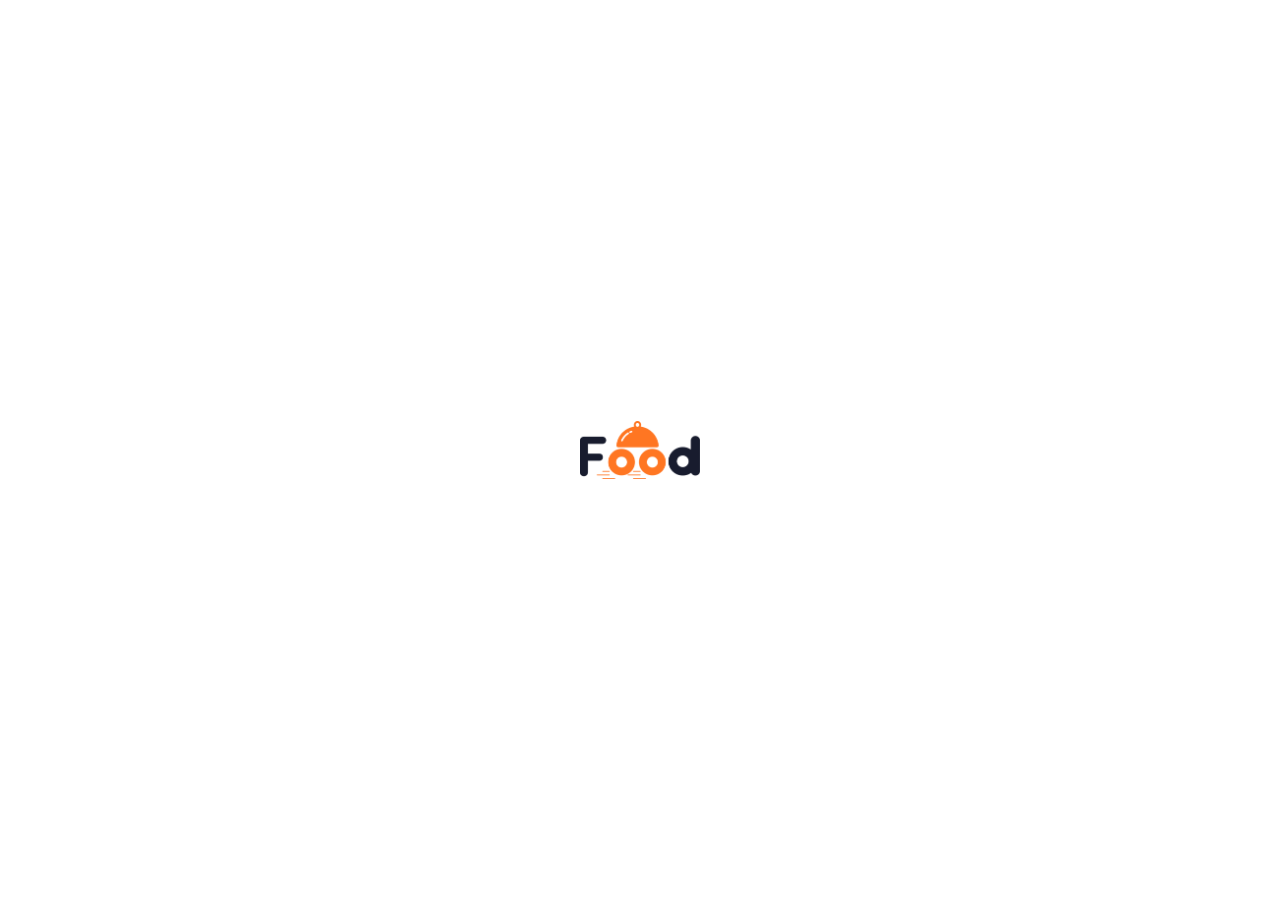
<file: index.html>
<!DOCTYPE html>
<html lang="es">
<head>
    <meta charset="UTF-8">
    <meta name="viewport" content="width=device-width, initial-scale=1.0">
    <title>Food</title>

    <link rel="stylesheet" href="login/login.css">
    <link rel="stylesheet" href="config.css">
    <link rel="stylesheet" href="index.css">

</head>
<body>
    <section class="cargador">
        <a href="login/banner1.html">
        <img src="./assets/Logo.png" alt="">
        </a>
    </section>
</body>
</html>
</file>
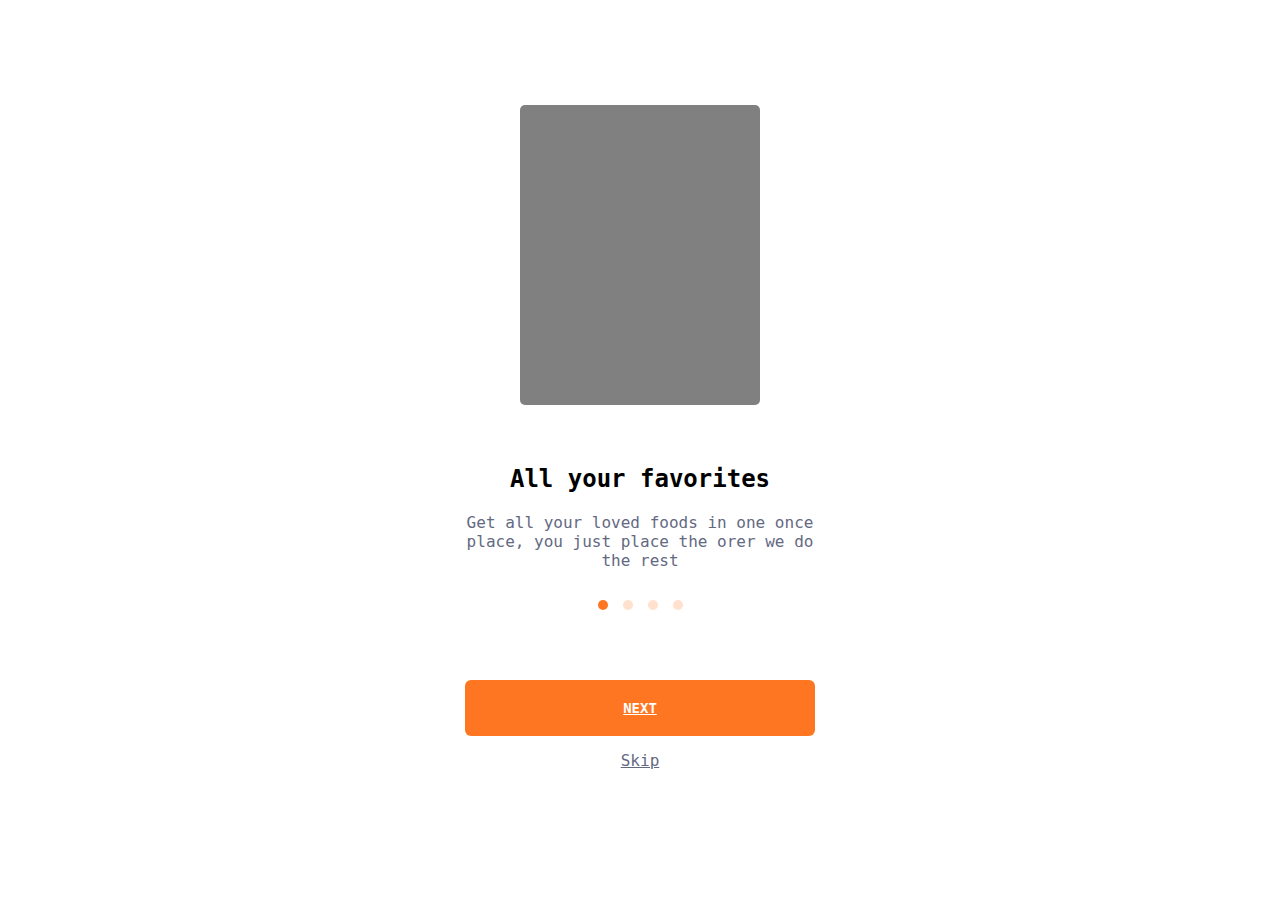
<file: login/banner1.html>
<!DOCTYPE html>
<html lang="es">
<head>
    <meta charset="UTF-8">
    <meta name="viewport" content="width=device-width, initial-scale=1.0">
    <title>banner1</title>

    <link rel="stylesheet" href="banner.css">
    <link rel="stylesheet" href="../config.css">

</head>
<body>
    <section class="seccion-banner1">
        <div class="img-banner"></div>
        <h2>All your favorites</h2>
        <p>Get all your loved foods in one once place,
        you just place the orer we do the rest</p>
        <div class="div-puntos">
           <a href="" class="punto1"></a>
           <a href="" class="punto2"></a>
           <a href="" class="punto3"></a>
           <a href="" class="punto4"></a>
        </div>
        <a href="banner2.html" class="btn-next">NEXT</a>
        <a href="../index.html" class="btn-skip">Skip</a>
    </section>
</body>
</html>
</file>
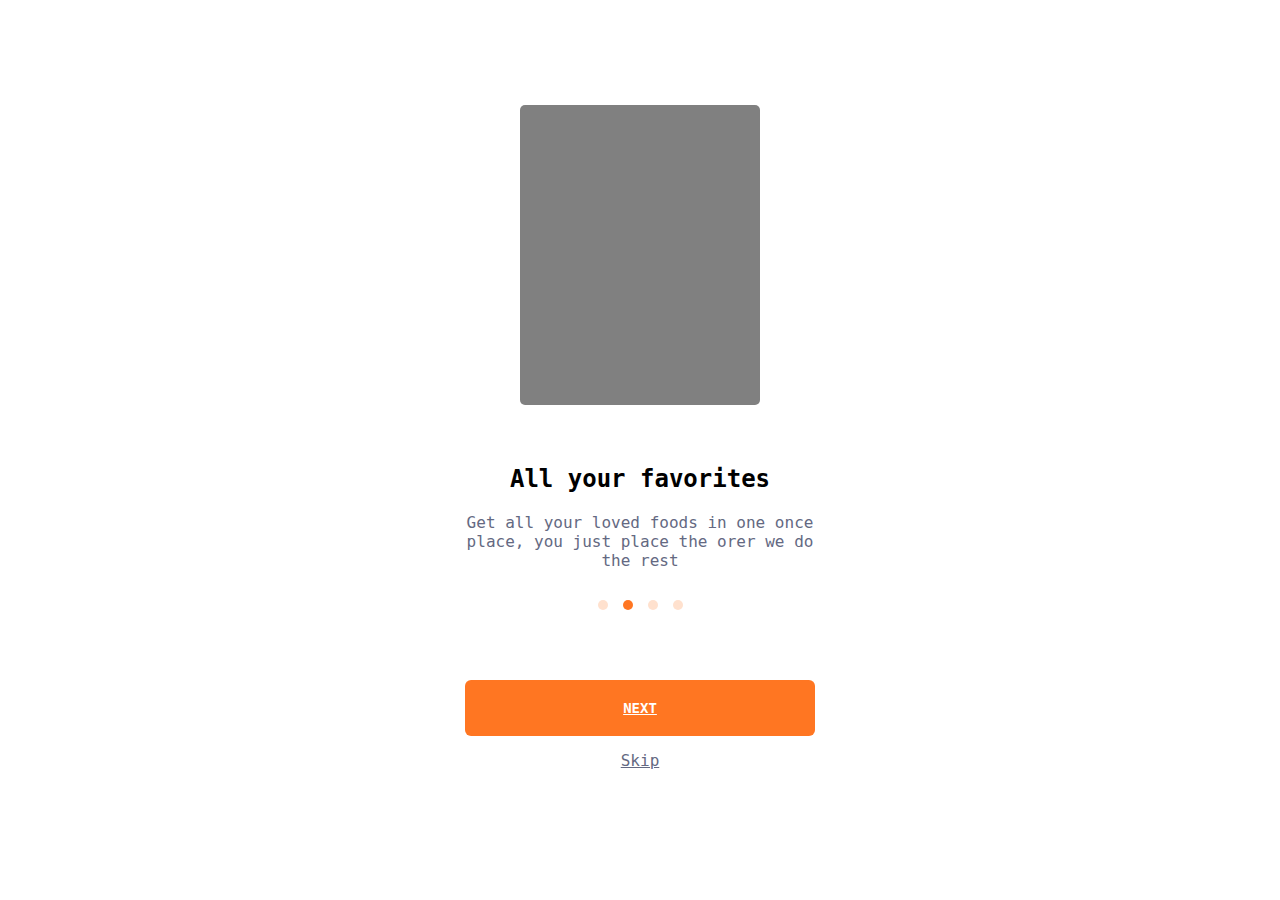
<file: login/banner2.html>
<!DOCTYPE html>
<html lang="es">
<head>
    <meta charset="UTF-8">
    <meta name="viewport" content="width=device-width, initial-scale=1.0">
    <title>banner2</title>

    <link rel="stylesheet" href="banner2.css">
    <link rel="stylesheet" href="../config.css">

</head>
<body>
    <section class="seccion-banner1">
        <div class="img-banner"></div>
        <h2>All your favorites</h2>
        <p>Get all your loved foods in one once place,
        you just place the orer we do the rest</p>
        <div class="div-puntos">
           <a href="" class="punto1"></a>
           <a href="" class="punto2"></a>
           <a href="" class="punto3"></a>
           <a href="" class="punto4"></a>
        </div>
        <a href="banner3.html" class="btn-next">NEXT</a>
        <a href="../index.html" class="btn-skip">Skip</a>
    </section>
</body>
</html>
</file>
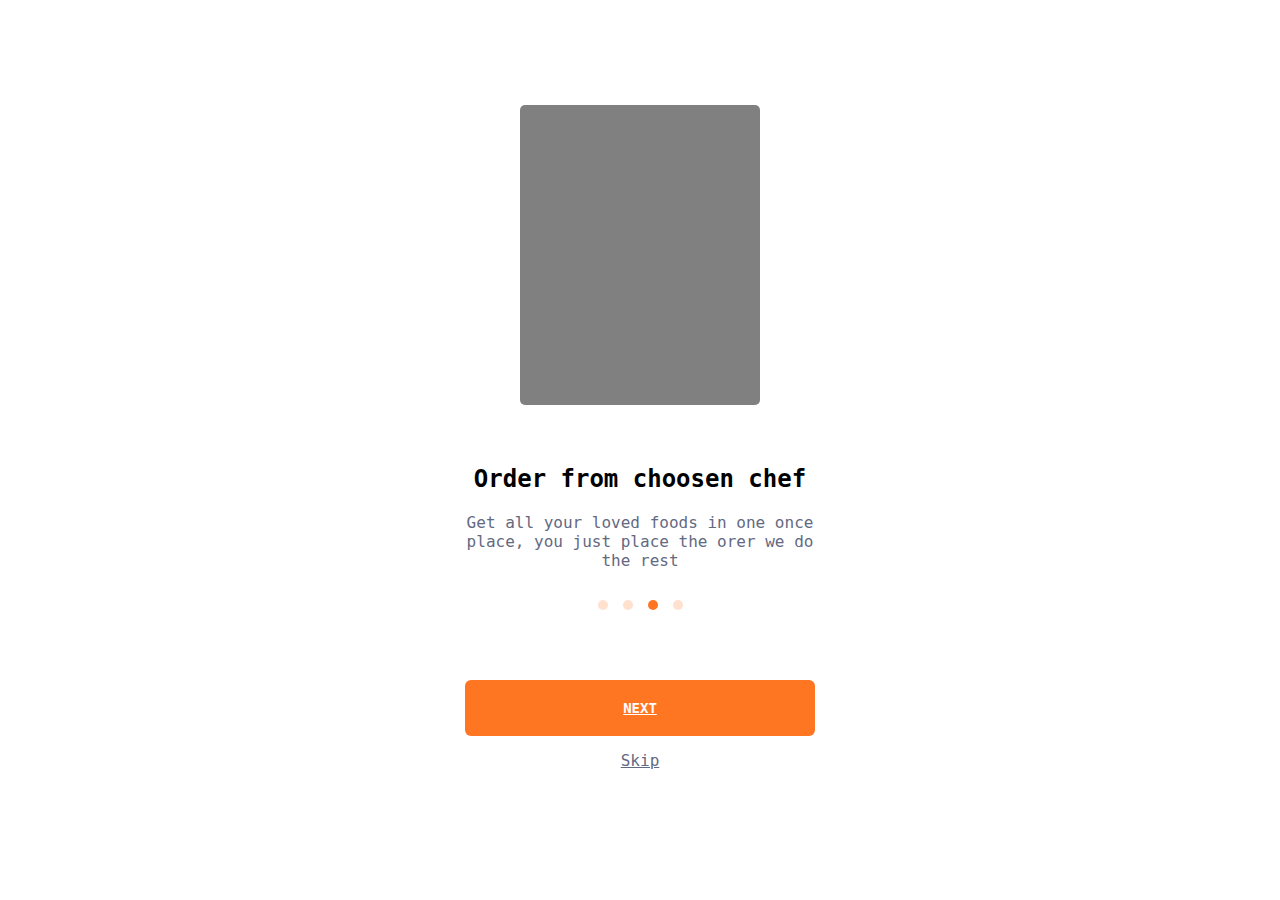
<file: login/banner3.html>
<!DOCTYPE html>
<html lang="es">
<head>
    <meta charset="UTF-8">
    <meta name="viewport" content="width=device-width, initial-scale=1.0">
    <title>banner3</title>

    <link rel="stylesheet" href="banner3.css">
    <link rel="stylesheet" href="../config.css">

</head>
<body>
    <section class="seccion-banner1">
        <div class="img-banner"></div>
        <h2>Order from choosen chef</h2>
        <p>Get all your loved foods in one once place,
        you just place the orer we do the rest</p>
        <div class="div-puntos">
           <a href="" class="punto1"></a>
           <a href="" class="punto2"></a>
           <a href="" class="punto3"></a>
           <a href="" class="punto4"></a>
        </div>
        <a href="banner4.html" class="btn-next">NEXT</a>
        <a href="../index.html" class="btn-skip">Skip</a>
    </section>
</body>
</html>
</file>
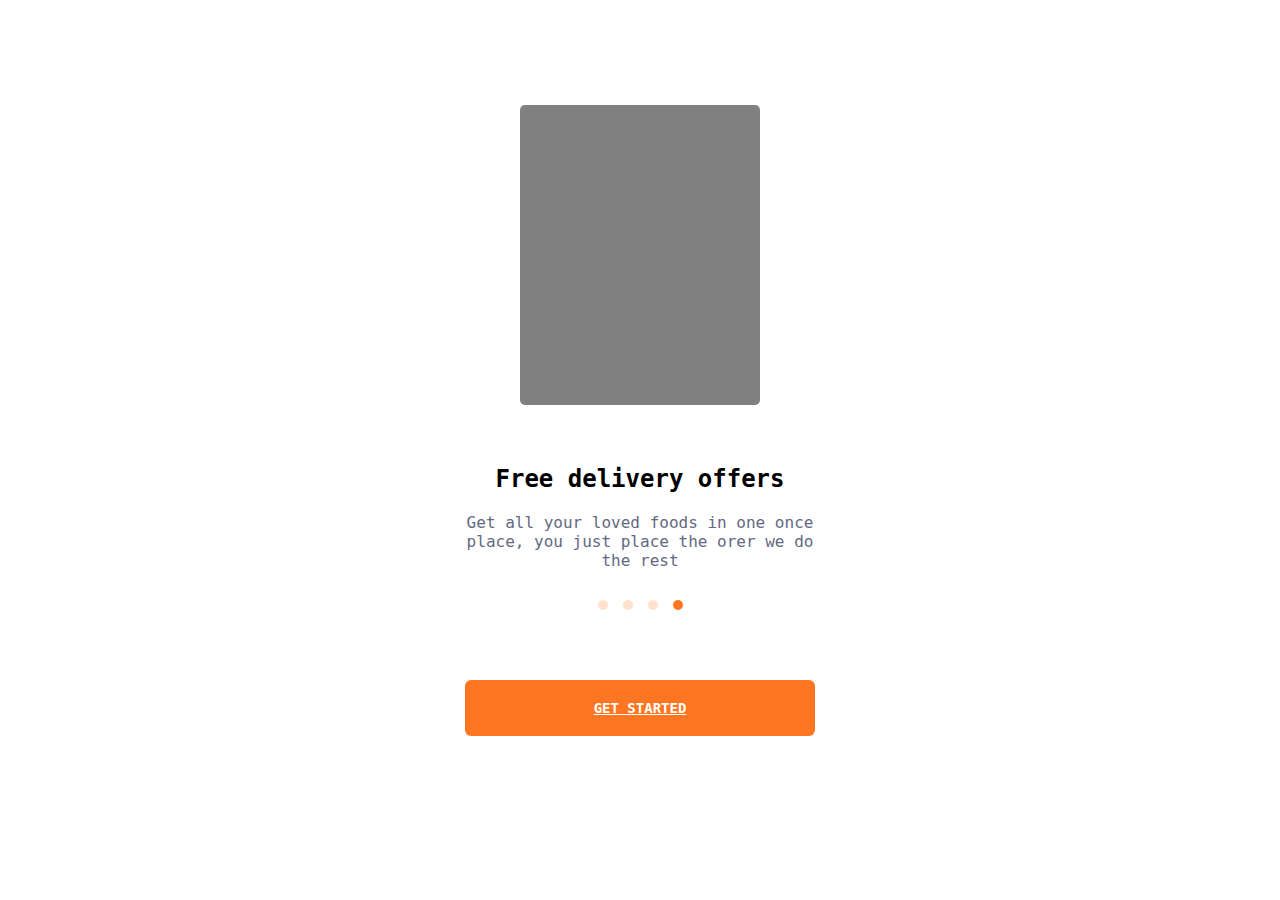
<file: login/banner4.html>
<!DOCTYPE html>
<html lang="es">
<head>
    <meta charset="UTF-8">
    <meta name="viewport" content="width=device-width, initial-scale=1.0">
    <title>banner4</title>

    <link rel="stylesheet" href="banner4.css">
    <link rel="stylesheet" href="../config.css">

</head>
<body>
    <section class="seccion-banner1">
        <div class="img-banner"></div>
        <h2>Free delivery offers</h2>
        <p>Get all your loved foods in one once place,
        you just place the orer we do the rest</p>
        <div class="div-puntos">
           <a href="" class="punto1"></a>
           <a href="" class="punto2"></a>
           <a href="" class="punto3"></a>
           <a href="" class="punto4"></a>
        </div>
        <a href="#" class="btn-next">GET STARTED</a>
    </section>
</body>
</html>
</file>
<file: login/login.css>
.cargador, .cargador a {
    height: 100%;
    display: flex;
    align-items: center;
    justify-content: center;
}

.cargador img {
    width: 30%;
}
</file>
<file: config.css>
* {
    margin: 0;
    padding: 0;
    box-sizing: border-box;
}

body{ 
    width: 100%;
    height: 100vh;
    max-width: 40rem;
    margin: auto;
    border-radius: 20px;
}

html {
    font-size: 10px;
    font-family: monospace;
}
</file>
<file: index.css>
body {
    width: 100%;
    max-width: 40rem;
    margin: auto;
}
</file>
<file: login/banner.css>
.seccion-banner1 {
    height: 100%;
    display: flex;
    flex-direction: column;
    text-align: center;
    align-items: center;
    padding: 0 2.5rem;
}

.img-banner {
    width: 100%;
    margin-top: 30%;
    max-width: 24rem;
    height: 30rem;
    background-color: gray;
    border-radius: 5px;
}

.seccion-banner1 h2 {
    font-size: 2.4rem;
    margin-top: 6rem;
}

.seccion-banner1 p {
    font-size: 1.6rem;
    margin-top: 2rem;
    color: #646982;
}

.div-puntos {
    width: 100%;
    height: 3rem;
    display: flex;
    justify-content: center;
    gap: 1.5rem;
    padding: 3rem 0;
}

.div-puntos a {
    display: block;
    width: 1rem;
    height: 1rem;
    border-radius: 100%;
    background-color: #FFE1CE;
}

.div-puntos .punto1 {
    background-color: #FF7622;
}

.btn-next {
    display: block;
    width: 100%;
    background-color: #FF7622;
    color: white;
    border-radius: 6px;
    padding: 2rem 0;
    font-size: 1.4rem;
    margin-top: 5rem;
    font-weight: 700;
}

.btn-skip {
    font-size: 1.6rem;
    font-weight: 400;
    color: #646982;
    margin-top: 1.5rem;
}
</file>
<file: login/banner2.css>
.seccion-banner1 {
    height: 100%;
    display: flex;
    flex-direction: column;
    text-align: center;
    align-items: center;
    padding: 0 2.5rem;
}

.img-banner {
    width: 100%;
    margin-top: 30%;
    max-width: 24rem;
    height: 30rem;
    background-color: gray;
    border-radius: 5px;
}

.seccion-banner1 h2 {
    font-size: 2.4rem;
    margin-top: 6rem;
}

.seccion-banner1 p {
    font-size: 1.6rem;
    margin-top: 2rem;
    color: #646982;
}

.div-puntos {
    width: 100%;
    height: 3rem;
    display: flex;
    justify-content: center;
    gap: 1.5rem;
    padding: 3rem 0;
}

.div-puntos a {
    display: block;
    width: 1rem;
    height: 1rem;
    border-radius: 100%;
    background-color: #FFE1CE;
}

.div-puntos .punto2 {
    background-color: #FF7622;
}

.btn-next {
    display: block;
    width: 100%;
    background-color: #FF7622;
    color: white;
    border-radius: 6px;
    padding: 2rem 0;
    font-size: 1.4rem;
    margin-top: 5rem;
    font-weight: 700;
}

.btn-skip {
    font-size: 1.6rem;
    font-weight: 400;
    color: #646982;
    margin-top: 1.5rem;
}
</file>
<file: login/banner3.css>
.seccion-banner1 {
    height: 100%;
    display: flex;
    flex-direction: column;
    text-align: center;
    align-items: center;
    padding: 0 2.5rem;
}

.img-banner {
    width: 100%;
    margin-top: 30%;
    max-width: 24rem;
    height: 30rem;
    background-color: gray;
    border-radius: 5px;
}

.seccion-banner1 h2 {
    font-size: 2.4rem;
    margin-top: 6rem;
}

.seccion-banner1 p {
    font-size: 1.6rem;
    margin-top: 2rem;
    color: #646982;
}

.div-puntos {
    width: 100%;
    height: 3rem;
    display: flex;
    justify-content: center;
    gap: 1.5rem;
    padding: 3rem 0;
}

.div-puntos a {
    display: block;
    width: 1rem;
    height: 1rem;
    border-radius: 100%;
    background-color: #FFE1CE;
}

.div-puntos .punto3 {
    background-color: #FF7622;
}

.btn-next {
    display: block;
    width: 100%;
    background-color: #FF7622;
    color: white;
    border-radius: 6px;
    padding: 2rem 0;
    font-size: 1.4rem;
    margin-top: 5rem;
    font-weight: 700;
}

.btn-skip {
    font-size: 1.6rem;
    font-weight: 400;
    color: #646982;
    margin-top: 1.5rem;
}
</file>
<file: login/banner4.css>
.seccion-banner1 {
    height: 100%;
    display: flex;
    flex-direction: column;
    text-align: center;
    align-items: center;
    padding: 0 2.5rem;
}

.img-banner {
    width: 100%;
    margin-top: 30%;
    max-width: 24rem;
    height: 30rem;
    background-color: gray;
    border-radius: 5px;
}

.seccion-banner1 h2 {
    font-size: 2.4rem;
    margin-top: 6rem;
}

.seccion-banner1 p {
    font-size: 1.6rem;
    margin-top: 2rem;
    color: #646982;
}

.div-puntos {
    width: 100%;
    height: 3rem;
    display: flex;
    justify-content: center;
    gap: 1.5rem;
    padding: 3rem 0;
}

.div-puntos a {
    display: block;
    width: 1rem;
    height: 1rem;
    border-radius: 100%;
    background-color: #FFE1CE;
}

.div-puntos .punto4 {
    background-color: #FF7622;
}

.btn-next {
    display: block;
    width: 100%;
    background-color: #FF7622;
    color: white;
    border-radius: 6px;
    padding: 2rem 0;
    font-size: 1.4rem;
    margin-top: 5rem;
    font-weight: 700;
}

.btn-skip {
    font-size: 1.6rem;
    font-weight: 400;
    color: #646982;
    margin-top: 1.5rem;
}
</file>
